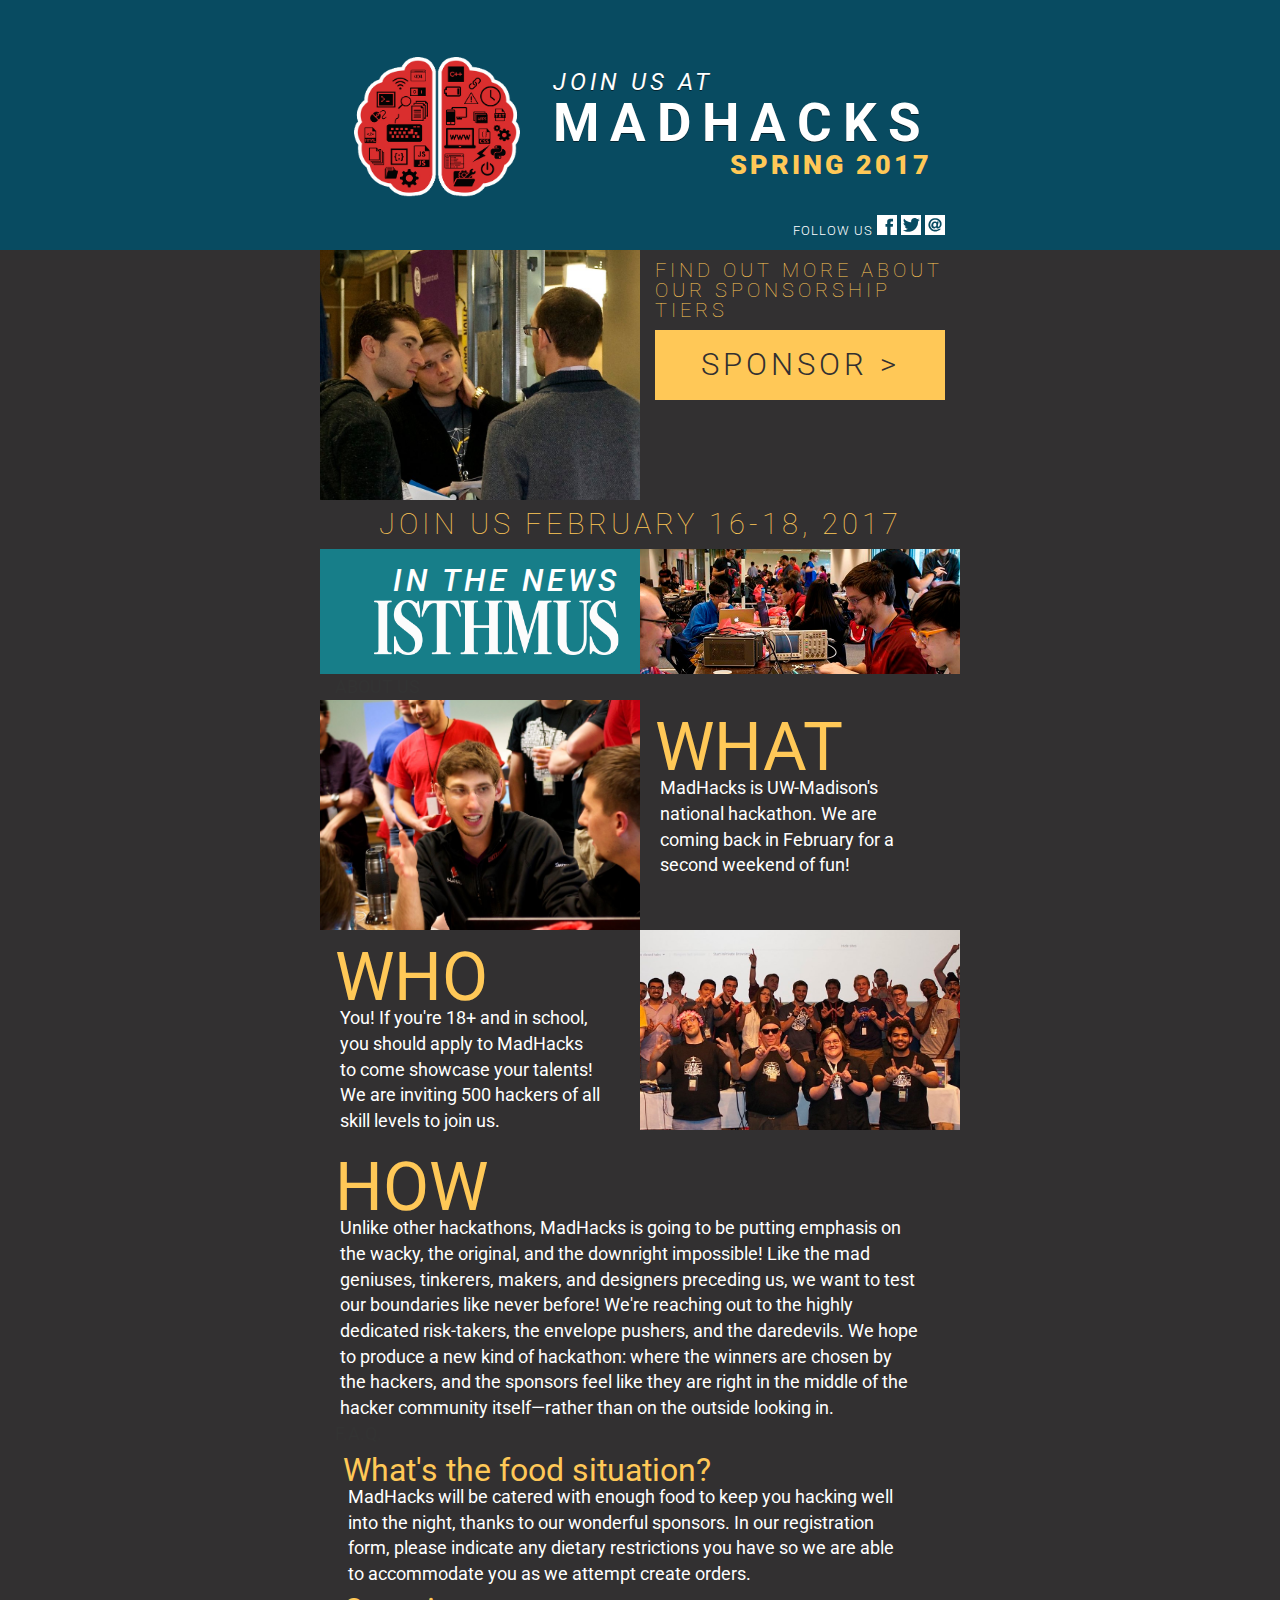
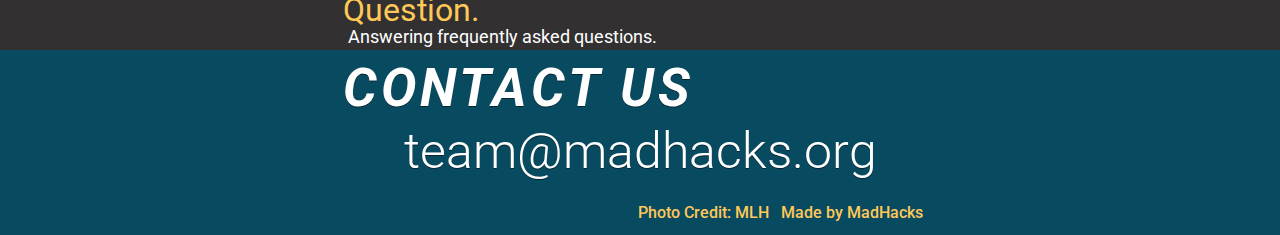
<file: index-old.html>
<!DOCTYPE html>
<html lang="en">
<head>
    <title>Madhacks</title>
    <meta charset="utf-8">
    <meta name="viewport" content="width=device-width, initial-scale=1, maximum-scale=1, user-scalable=no">
    <link rel="shortcut icon" href="assets/img/favicon.png">
    <link rel="stylesheet" href="assets/css/bootstrap.css"/>
    <link rel="stylesheet" href="assets/css/main.css"/>
    <link rel="stylesheet" href="assets/css/mobile.css"/>
    <link href='https://fonts.googleapis.com/css?family=Roboto:400,100,100italic,300,300italic,400italic,500,500italic,900italic,900,700italic,700'
          rel='stylesheet' type='text/css'>

    <!-- Google Analytics -->
    <script>
        (function(i,s,o,g,r,a,m){i['GoogleAnalyticsObject']=r;i[r]=i[r]||function(){
                    (i[r].q=i[r].q||[]).push(arguments)},i[r].l=1*new Date();a=s.createElement(o),
                m=s.getElementsByTagName(o)[0];a.async=1;a.src=g;m.parentNode.insertBefore(a,m)
        })(window,document,'script','https://www.google-analytics.com/analytics.js','ga');
        ga('create', 'UA-59745668-1', 'auto');
        ga('send', 'pageview');
    </script>

    <script>
        /**
         * Function that tracks a click on an outbound link in Analytics.
         * This function takes a valid URL string as an argument, and uses that URL string
         * as the event label. Setting the transport method to 'beacon' lets the hit be sent
         * using 'navigator.sendBeacon' in browser that support it.
         */
        var trackOutboundLink = function(url) {
            ga('send', 'event', 'outbound', 'click', url, {
                'transport': 'beacon',
                'hitCallback': function(){document.location = url;}
            });
        }
    </script>
</head>
<body>


<section id="header">
    <div class="col-sm-2 col-md-3 hidden-xs"></div>
    <div class="container col-xs-12 col-sm-8 col-md-6">
        <div id="header-container">
            <div id="header-left" class="col-xs-3 col-sm-4">
                <img src="assets/img/mh.png" id="header-logo">
            </div>
            <div id="header-right" class="col-xs-9 col-sm-8">
                <div id="header-text">
                    <span id="page-title">JOIN US AT</span><br/>
                    <span id="logo-large">MADHACKS</span><br/>
                    <span id="term">SPRING 2017</span>
                </div>
            </div>
        </div>
        <section id="social">
            <span id="follow">FOLLOW US</span>
            <a href="https://www.facebook.com/UWMadHacks" class="svg">
                <object data="assets/img/facebook.svg" type="image/svg+xml" id="follow-img">
                </object>
            </a>
            <a href="https://twitter.com/uwmadhacks" class="svg">
                <object data="assets/img/twitter.svg" type="image/svg+xml" id="follow-img">
                </object>
            </a>
            <a href="mailto:team@madhacks.org" class="svg">
                <object data="assets/img/email.svg" type="image/svg+xml" id="follow-img">
                </object>
            </a>
        </section>
    </div>
</section>

<section id="sponsorship">
    <div class="hidden-xs hidden-sm col-md-2 col-lg-3 clearfix outside"></div>
    <div class="col-xs-12 col-sm-6 col-md-4 col-lg-3 clearfix" id="sponsor-img"></div>
    <div id="sponsor-content">
        <div class="col-xs-12 col-sm-6 col-md-4 col-lg-3 clearfix" id="sponsors-text">
            <p>FIND OUT MORE ABOUT OUR SPONSORSHIP TIERS</p>
            <a href="https://www.madhacks.org/files/sponsor.pdf">
                <div id="sponsorship-button">
                    SPONSOR >
                </div>
            </a>
        </div>
    </div>
</section>

<section id="application">
    <div class="hidden-xs hidden-sm col-md-2 col-lg-3 clearfix outside"></div>
    <div id="sponsor-content">
        <div class="col-xs-12 col-sm-12 col-md-8 col-lg-6" id="application-text">
            <p>JOIN US FEBRUARY 16-18, 2017</p>
        </div>
    </div>
</section>

<section id="in-the-news" class="col-xs-12">
    <div class="hidden-xs hidden-sm col-md-2 col-lg-3 clearfix outside"></div>
    <a href="http://isthmus.com/news/news/madhacks-focuses-on-drawing-novices/">
        <div class="col-xs-12 col-sm-6 col-md-4 col-lg-3 clearfix" id="in-the-news-text">
            <i>IN THE NEWS</i><br/>
            <img src="assets/img/isthmus-logo.png" id="isthmus">
        </div>
    </a>
    <div id="in-the-news-picture" class="col-xs-12 col-sm-6 col-md-4 col-lg-3 clearfix">

    </div>
</section>

<div id="about-us" class="col-xs-12">
    <div class="hidden-xs hidden-sm col-md-2 col-lg-3 clearfix outside"></div>
    <div id="about-us-inner" class="col-xs-12 col-sm-12 col-md-8 col-lg-6">
        ABOUT US
    </div>
</div>
<section id="about-us-content">
    <div class="hidden-xs hidden-sm col-md-2 col-lg-3 clearfix"></div>
    <div id="about-us-what-img" class="col-xs-12 col-sm-4 col-md-3 col-lg-3 clearfix"></div>
    <div id="about-us-what-text" class="container-fluid col-xs-12 col-sm-8 col-md-5 col-lg-3 clearfix">
        <div id="about-us-large">
            WHAT
        </div>
        <div id="about-us-what-text-text" class="col-xs-12">
            MadHacks is UW-Madison's national hackathon. We are coming back in February for a second weekend of fun!
        </div>
    </div>
    </div>
    <div class="hidden-xs hidden-sm col-md-2 col-lg-3 clearfix"></div>
</section>
<section id="about-us-content">
    <div class="hidden-xs hidden-sm col-md-2 col-lg-3 clearfix outside"></div>
    <div id="about-us-what-text" class="container-fluid col-xs-12 col-sm-8 col-md-5 col-lg-3 clearfix">
        <div id="about-us-large">
            WHO
        </div>
        <div id="about-us-what-text-text" class="col-xs-12">
            You! If you're 18+ and in school, you should apply to MadHacks to come showcase your talents! We are
            inviting 500 hackers of all skill levels to join us.
        </div>
    </div>
    <div id="about-us-who-img" class="col-xs-12 col-sm-4 col-md-3 col-lg-3 clearfix"></div>
</section>

<section id="about-us-content">
    <div class="hidden-xs hidden-sm col-md-2 col-lg-3 clearfix outside"></div>
    <div id="about-us-who-text" class="container-fluid col-xs-12 col-sm-12 col-md-8 col-lg-6 clearfix">
        <div id="about-us-large">
            HOW
        </div>
        <div id="about-us-what-text-text" class="col-xs-12">
            Unlike other hackathons, MadHacks is going to be putting emphasis on the wacky, the original, and the
            downright impossible! Like the mad geniuses, tinkerers, makers, and designers preceding us, we want to test
            our boundaries like never before! We're reaching out to the highly dedicated risk-takers, the envelope
            pushers, and the daredevils. We hope to produce a new kind of hackathon: where the winners are chosen by the
            hackers, and the sponsors feel like they are right in the middle of the hacker community itself—rather than
            on the outside looking in.
        </div>
    </div>
</section>

<div id="faq" class="col-xs-12">
    <div class="hidden-xs hidden-sm col-md-2 col-lg-3 clearfix outside"></div>
    <div id="faq-inner" class="col-xs-12 col-sm-12 col-md-8 col-lg-6">
        F.A.Q.
    </div>
</div>

<section id="faq-content" class="col-xs-12">
    <div class="hidden-xs hidden-sm col-md-2 col-lg-3 clearfix outside"></div>
    <div id="faq-text" class="container-fluid col-xs-12 col-sm-12 col-md-8 col-lg-6 clearfix">
        <div id="faq-large">
            What's the food situation?
        </div>
        <div id="faq-text-inner" class="col-xs-12">
            MadHacks will be catered with enough food to keep you hacking well into the night, thanks to our wonderful sponsors. In our registration form, please indicate any dietary restrictions you have so we are able to accommodate you as we attempt create orders.
        </div>
    </div>
</section>

<section id="faq-content" class="col-xs-12">
    <div class="hidden-xs hidden-sm col-md-2 col-lg-3 clearfix outside"></div>
    <div id="faq-text" class="container-fluid col-xs-12 col-sm-12 col-md-8 col-lg-6 clearfix">
        <div id="faq-large">
            Question.
        </div>
        <div id="faq-text-inner" class="col-xs-12">
            Answering frequently asked questions.
        </div>
    </div>
</section>

<section id="contact" class="contact-bkg col-xs-12">
    <div class="hidden-xs hidden-sm col-md-2 col-lg-3 clearfix"></div>
    <div class="container-fluid col-xs-12 col-sm-8 col-md-8 col-lg-6 clearfix">
        <div id="contact-header"><i>CONTACT US</i></div>
        <a href="mailto:team@madhacks.org">
            <div class="col-xs-12" id="contact-email">
                team@madhacks.org
            </div>
        </a>
        <div class="col-xs-12" id="contact-credit">
            Photo Credit: MLH &nbsp; Made by MadHacks
        </div>
    </div>

</section>

<script src="assets/js/bootstrap.min.js"></script>
<script src="assets/js/jquery-2.1.4.min.js"></script>
<script src="assets/js/functions.js" type="text/javascript"></script>
</body>
</html>
</file>
<file: assets/css/main.css>
html {
  font-family: sans-serif;
  -ms-text-size-adjust: 100%;
  -webkit-text-size-adjust: 100%; }

body {
  margin: 0;
  background-color: rgb(50,48,49);
  font-family: 'Roboto', sans-serif;
  font-size: 18px;
}

p {
  font-size: 20px;
}

.outside{
  background-color:rgb(50,48,49);
  height:1px;
  float:left;
  clear:left;
}

*{
}

a.svg {
  position: relative;
  display: inline-block;
}

a.svg:after {
  content: "";
  position: absolute;
  top: 0;
  right: 0;
  bottom: 0;
  left: 0;
}

#header{
  position:relative;
  width:100%;
  height:250px;
  background-color: rgb(8,75,97);
  color:rgb(255,255,255);
  margin-top:0;
  padding-top:0;
  align-content: center;

}

#header-container{
  position:relative;
  height:250px;
  width:100%;

}

#header-left{
  position:relative;
  height:100%;
}

#header-logo{
  position:absolute;
  height:140px;
  width:166px;
  top:50%;
  left:50%;
  margin-top:-68px;
  margin-left:-83px;

}

#header-right{
  position:relative;
  height:100%;
  line-height: 1.05;
}

#header-text{
  position:absolute;
  top:50%;
  margin-top:-55px;
  height:100px;
}

/* TODO: Format and finish where section
section.col-xs-12 {
    padding-left: 0px;
    padding-right: 0px;
}

#where-header {
    position: relative;
    float: left;
    color: white;
    font-weight: 300;
    font-size: 22pt;
    line-height: 1;
    letter-spacing: 4px;
}

#where{
    background: rgb(8,75,97);
    min-height: 190px;
    color: white;
    padding: 20px;
}

#map-container{
    padding:0px;
    height:190px;
    position: relative;
    float:left;
}

#map>iframe{
    min-height:190px;
    height:auto;
}

#overlay {
    background:rgba(255,255,255,.01);
    position:absolute;
    left:0px;
    right:0px;
    top:0px;
    bottom:0px;
    z-index:10;
}
*/

#address{
  padding-top:40px;
  font-size: 20px;
  text-align:center;
}

#map{
  height: 200px;
  width: 66.6%;
  float: right;
}

@media (max-width: 768px){
  #header-container{
    margin-top: 25px;
  }

  #header{
    height: 275px;
  }

  #map{
    height: 200px;
    width: 100%;
    float: right;
  }

  #address{
    padding-top:0px;
  }

  .sponsor-logo{
    padding: 0px 25% 10px 25%;
  }

}

#page-title{
  font-weight: 400;
  font-style: italic;
  letter-spacing:4px;
  font-size: 18pt;
  text-shadow: 0px 1px rgba(0,0,0,.5);
}

#logo-large{
  font-size:40pt;
  font-style: normal;
  font-weight: 700;
  letter-spacing: 11px;
  float: right;
  text-shadow: 0px 1px rgba(0,0,0,.5);
}

#term{
  font-size:20pt;
  letter-spacing:3px;
  font-weight:900;
  color:rgb(255,200,87);
  float:right;
}

#sponsorship{
  position:relative;
  height:250px;
  min-height: 250px;
}

#sponsor-img{
  height:250px;
  background: url('../img/sponsor.jpg');
  background-size: auto 200%;
  background-repeat: no-repeat;
  background-position: 50% 20%;

}


#sponsors-text{
  position:relative;
  height:100%;
  float:left;
  color:rgb(255,200,87);
  text-align:left;
  font-weight:100;
  font-size:22pt;
  line-height: 1;
  letter-spacing: 4px;
  padding-top:10px;
}

#social{
  float:right;
  margin-top:-35px;
}

#follow{
  position:relative;
  font-size:10pt;
  font-weight:300;
  letter-spacing: 1px;
  padding-left:10px;
}

#follow-img{
  width:20px;
  height:20px;
}

.info-button{
  position:relative;
  background:rgb(255,200,87);
  color:rgb(50,48,49);
  font-weight: 300;
  font-size:23pt;
  min-height:70px;
  padding-left: 15px;
  padding-right:15px;
  margin-bottom:10px;
  display: flex;
  justify-content: center;
  align-items: center;
  min-width:281px;
  background-clip: content-box, padding-box;
}

.info-button:hover{
  background:rgb(230,180,78);
  color:rgb(50,48,49);
}


#sponsorship-button{
  position:relative;
  background:rgb(255,200,87);
  color:rgb(50,48,49);
  font-weight: 300;
  font-size:23pt;
  margin-left:0px;
  margin-right:0px;
  margin-top:0px;
  margin-bottom:20px;
  min-height:70px;
  display: flex;
  justify-content: center;
  align-items: center;
  min-width:281px;
}

#application{
  position:relative;
}

#application-text p{
  position:relative;
  height:100%;
  float:center;
  color:rgb(255,200,87);
  text-align:center;
  font-weight:100;
  font-size:22pt;
  line-height: 1;
  letter-spacing: 4px;
  padding-top:10px;
}

#application-button{
  position:relative;
  background:rgb(218, 46, 46);
  color: white;
  font-weight: 300;
  font-size:23pt;
  margin-left:0px;
  margin-right:0px;
  margin-top:0px;
  margin-bottom:10px;
  min-height:70px;
  display: flex;
  justify-content: center;
  align-items: center;
  min-width:281px;
}

#in-the-news{
  position: relative;
}

#in-the-news-text{
  height:125px;
  color:white;
  text-align: right;
  letter-spacing: 4px;
  font-size: 23pt;
  font-weight:500;
  padding-top:10px;
  background:rgb(23,126,137);
  padding-right:20px;

}

.sponsor-logo-container{
  display: block;
  margin: auto;
}

.sponsor-logo{
  width:100%;
}

#isthmus{
  margin-right:-5px;
  width:260px;
  margin-top:-5px;
}

#in-the-news-picture{
  position:relative;
  height:125px;
  float:left;
  background: url('../img/article.jpg');
  background-size: 100% auto;
  background-repeat: no-repeat;
  background-position: 50% 30%;
}

#about-us-what-img
{
  height:230px;
  background: url('../img/what-image.jpg');
  background-size: auto 140%;
  background-repeat: no-repeat;
  background-position: 50% 50%;
}

#about-us-what-text{
  position:relative;
  height: 230px;
  float: left;
}

#about-us-large{
  position:relative;
  float: left;
  font-size:50pt;
  color:rgb(255,200,87);
  clear:both;

}

#about-us-what-text-text{
   margin-left:-10px;
   margin-top: -20px;
   color:white;
 }

#about-us-who-text{
  position:relative;
  height: auto;
  float: left;
  margin-top:-20px;
}

#about-us-who-img
{
  height:200px;
  background: url('../img/who-img.jpg');
  background-size: auto 250%;
  background-repeat: no-repeat;
  background-position: 65% 50%;
}

#about-us-where-text{
  margin-left: -10px;
  margin-top: -20px;
  color: white;
}

#faq-large{
  position:relative;
  float:left;
  font-size:24pt;
  color:rgb(255,200,87);
  clear:both;
  margin-top: 20px;
  margin-bottom: 10px;
  line-height: 85%;
}
#faq-text{
  position:relative;
  height: auto;
  float: left;
  margin-top:-10px;
}

#faq-text-inner{
   margin-left:-10px;
   margin-top: -10px;
   color:white;
 }

#contact-header{
  color:white;
  font-size:40pt;
  font-weight:700;
  letter-spacing:4px;
  text-shadow: 0px 1px rgba(0,0,0,.5);
}

#contact-email{
  color:white;
  font-size:50px;
  font-weight:300;
  text-align:center;
  margin-top:-10px;
  text-shadow: 0px 1px rgba(0,0,0,.5);
}

#contact-credit{
  font-size:12pt;
  font-weight:500;
  text-align:right;
  color:rgb(255,200,87);
  padding-bottom:10px;
  margin-top:15px;
}

.contact-bkg{
  background:rgb(8,75,97);
}

#contact{
  margin-top:0px;
}

.section-header{
  margin-left: -15px;
  margin-right: -15px;
  width: auto;
  background:rgb(23,126,137);
  height:100px;
  color:white;
  font-weight:300;
  display: flex;
  justify-content: center;
  align-items: center;
  font-size: 30pt;
  letter-spacing:7px;
}

.row{
	margin-bottom: 20px;
}
</file>
<file: assets/css/mobile.css>
@media (max-width: 767px) {

    #header{
        height:165px;
    }

    #header-container{
        height:140px;
    }

    #header-text{
        position:absolute;
        top:50%;
        margin-top:-40px;
    }

    #header-logo{
        position:absolute;
        height:60px;
        width:69px;
        top:50%;
        left:50%;
        margin-top:-30px;
        margin-left:-34px;

    }

    #page-title{
        font-weight: 400;
        font-style: italic;
        letter-spacing:3px;
        font-size: 9pt;
        text-shadow: 0px 1px rgba(0,0,0,.5);
    }

    #logo-large{
        font-size:20pt;
        font-style: normal;
        font-weight: 700;
        letter-spacing:7px;
        float:right;
        text-shadow: 0px 1px rgba(0,0,0,.5);
    }

    #term{
        font-size:10pt;
        letter-spacing:3px;
        font-weight:900;
        float:right;
    }

    #sponsor-img{
        position:relative;
        height:250px;
        background: url('../img/sponsor.jpg');
        background-size: 100% auto;
        background-repeat: no-repeat;
        background-position: 50% 20%;
    }

    #in-the-news-picture{
        position:relative;
        margin-left:0px;
        margin-right:0px;
        width:100%;
    }

    #about-us-what-img
    {
        position:relative;
        height:200px;
        background: url('../img/what-image.jpg');
        background-size: 100% auto;
        background-repeat: no-repeat;
        background-position: 50% 30%;
    }

    #in-the-news-text.col-xs-12{
        padding-right:70px;
    }

    #about-us-what-text{
        height:auto;
        margin-bottom:10px;
    }

    #about-us-who-text{
        position:relative;
        height: auto;
        float: left;
        margin-top:0px;
    }

    #contact-header{
        font-size:25pt;
        font-weight:700;
        letter-spacing:4px;
    }

    #contact-email{
        font-size:30px;
        font-weight:300;
        text-align:center;
    }


}


section#in-the-news.col-xs-12{
    padding-left:0px;
    padding-right:0px;
}

#about-us.col-xs-12{
    padding-left:0px;
    padding-right:0px;
}

#faq.col-xs-12{
    padding-left:0px;
    padding-right:0px;
}
</file>
